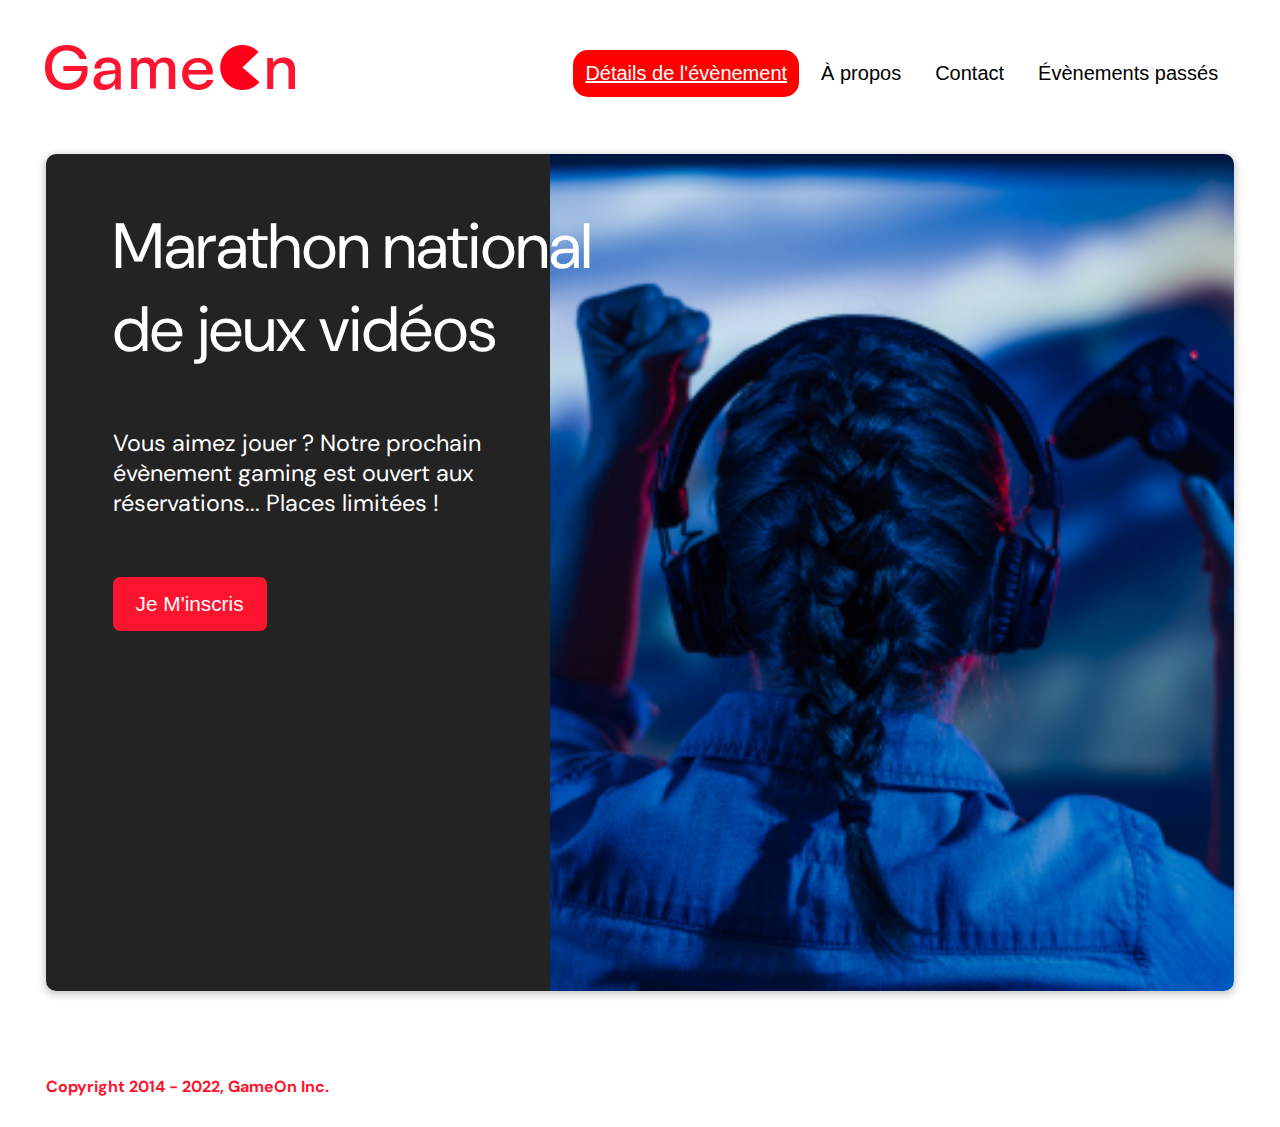
<file: index.html>
<!DOCTYPE html>
<html lang="fr">

<head>
  <meta charset="utf-8" />
  <title>GameOn - Réservations</title>
  <meta name="viewport" content="width=device-width,initial-scale=1" />
  <link rel="stylesheet" href="modal.css" />
  <link rel="stylesheet" href="https://cdnjs.cloudflare.com/ajax/libs/font-awesome/4.7.0/css/font-awesome.min.css">
  <link href="https://fonts.googleapis.com/css?family=DM+Sans" rel="stylesheet" />
</head>

<body>
  <div class="topnav" id="myTopnav">
    <div class="header-logo">
      <img alt="logo" src="Image/Logo.png" width="auto" height="auto" />
    </div>
    <div class="main-navbar">
      <a href="#" class="active"><span>Détails de l'évènement</span></a>
      <a href="#"><span>À propos</span></a>
      <a href="#"><span>Contact</span></a>
      <a href="#"><span>Évènements passés</span></a>
      <a href="javascript:void(0);" class="icon" onclick="editNav()">
        <i class="fa fa-bars"></i>
      </a>
    </div>
  </div>

  <main>
    <div class="hero-section">
      <div class="hero-content">
        <h1 class="hero-headline">Marathon national<br>de jeux vidéos</h1>
        <p class="hero-text">Vous aimez jouer ? Notre prochain évènement gaming est ouvert aux réservations... Places
          limitées !</p>
        <button class="btn-signup modal-btn">Je m'inscris</button>
      </div>
      <div class="hero-img">
        <img src="Image/bg_img.jpg" alt="img" />
      </div>
      <button class="btn-signup modal-btn">je m'inscris</button>
    </div>
    <div class="bground">
      <div class="content">
        <span class="close"></span>
        <div class="modal-body">
          <form name="reserve" action="index.html" method="get" onsubmit="return validate(event);">
            <div class="formData">
              <label for="first">Prénom</label><br>
              <input class="text-control" type="text" id="first" name="first" /><br>
            </div>
            <div class="formData">
              <label for="last">Nom</label><br>
              <input class="text-control" type="text" id="last" name="last" /><br>
            </div>
            <div class="formData">
              <label for="email">E-mail</label><br>
              <input class="text-control" type="email" id="email" name="email" /><br>
            </div>
            <div class="formData">
              <label for="birthdate">Date de naissance</label><br>
              <input class="text-control" type="date" id="birthdate" name="birthdate" /><br>
            </div>
            <div class="formData">
              <label for="quantity">À combien de tournois GameOn avez-vous déjà participé ?</label><br>
              <input type="number" class="text-control" id="quantity" name="quantity" min="0" max="99">
            </div>
            <div class="formData">
              <p class="text-label">A quel tournoi souhaitez-vous participer cette année ?</p>
              <input class="checkbox-input" type="radio" id="location1" name="location" value="New York" />
              <label class="checkbox-label" for="location1">
                <span class="checkbox-icon"></span>
                New York</label>
              <input class="checkbox-input" type="radio" id="location2" name="location" value="San Francisco" />
              <label class="checkbox-label" for="location2">
                <span class="checkbox-icon"></span>
                San Francisco</label>
              <input class="checkbox-input" type="radio" id="location3" name="location" value="Seattle" />
              <label class="checkbox-label" for="location3">
                <span class="checkbox-icon"></span>
                Seattle</label>
              <input class="checkbox-input" type="radio" id="location4" name="location" value="Chicago" />
              <label class="checkbox-label" for="location4">
                <span class="checkbox-icon"></span>
                Chicago</label>
              <input class="checkbox-input" type="radio" id="location5" name="location" value="Boston" />
              <label class="checkbox-label" for="location5">
                <span class="checkbox-icon"></span>
                Boston</label>
              <input class="checkbox-input" type="radio" id="location6" name="location" value="Portland" />
              <label class="checkbox-label" for="location6">
                <span class="checkbox-icon"></span>
                Portland</label>
            </div>
            <div class="formData">
              <input class="checkbox-input" type="checkbox" id="checkbox1"/>
              <label class="checkbox2-label" for="checkbox1">
                <span class="checkbox-icon"></span>
                J'ai lu et accepté les conditions d'utilisation.
              </label>
              <br>
              <input class="checkbox-input" type="checkbox" id="checkbox2" />
              <label class="checkbox2-label" for="checkbox2">
                <span class="checkbox-icon"></span>
                Je souhaite être prévenu des prochains évènements.
              </label>
              <br>
            </div>
            <input class="btn-submit" type="submit" id="button" value="C'est parti" />
          </form>
        </div>
      </div>
    </div>
  </main>
  <footer>
    <p class="copyrights">
      Copyright 2014 - 2022, GameOn Inc.
    </p>
  </footer>
  <script src="modal.js"></script>
</body>

</html>
</file>
<file: modal.css>
:root {
  --font-default: "DM Sans", Arial, Helvetica, sans-serif;
  --font-slab: var(--font-default);
  --modal-duration: 0.8s;
}
* {
  box-sizing: border-box;
  margin: 0;
  padding: 0;
}
/* Landing Page */

body {
  margin: 0;
  display: flex;
  flex-direction: column;
  font-family: var(--font-default);
  font-size: 18px;
  max-width: 1300px;
  margin: 0 auto;
}

p {
  margin-bottom: 0;
  padding: 0.5vw;
}

img {
  padding-right: 1rem;
}

.topnav {
  overflow: hidden;
  margin: 3.5%;
}
.header-logo {
    float: left;
}
.main-navbar {
    float: right;
}
.topnav a {
  float: left;
  display: block;
  color: #000000;
  text-align: center;
  padding: 12px 12px;
  margin: 5px;
  text-decoration: none;
  font-size: 20px;
  font-family: Roboto, sans-serif;
}

.topnav a:hover {
  background-color: #ff0000;
  color: #ffffff;
  border-radius: 15px;
}

.topnav a.active {
  background-color: #ff0000;
  text-decoration: underline;
  color: #ffffff;
  border-radius: 15px;
}

.topnav .icon {
  display: none;
}

main {
  font-size: 130%;
  font-weight: bolder;
  color: black;
  padding-top: 0.5vw;
  padding-left: 2vw;
  padding-right: 2vw;
  margin: 1px 20px 15px;
  border-radius: 2rem;
  text-align: justify;


}

.modal-btn {
  font-size: 145%;
  background: #fe142f;
  display: flex;
  margin: auto;
  padding: 2em;
  color: #fff;
  padding: 0.75rem 2.5rem;
  border-radius: 1rem;
  cursor: pointer;
}

.modal-btn:hover {
  background: #3876ac;
}

.footer {
  margin: 20px;
  padding: 10px;
  font-family: var(--font-slab);
}

/* Modal form */

.button {
  background: #fe142f;
  margin-top: 0.5em;
  padding: 1em;
  color: #fff;
  border-radius: 15px;
  cursor: pointer;
  font-size: 16px;
}

.button:hover {
  background: #3876ac;
}

.smFont {
  font-size: 16px;
}

.bground {
  display: none;
  position: fixed;
  z-index: 1;
  left: 0;
  top: 0;
  height: 100%;
  width: 100%;
  overflow: auto;
  background-color: rgba(26, 39, 156, 0.4);
}

.content {
  margin: 5% auto;
  width: 100%;
  max-width: 500px;
  animation-name: modalopen;
  animation-duration: var(--modal-duration);
  background: #232323;
  border-radius: 10px;
  overflow: hidden;
  position: relative;
  color: #fff;
  padding-top: 10px;
}

.modal-body {
  padding: 15px 8%;
  margin: 15px auto;
}

label {
  font-family: var(--font-default);
  font-size: 17px;
  font-weight: normal;
  display: inline-block;
  margin-bottom: 11px;
}
input {
  padding: 8px;
  border: 0.8px solid #ccc;
  outline: none;
}
.text-control {
  margin: 0;
  padding: 8px;
  width: 100%;
  border-radius: 8px;
  font-size: 20px;
  height: 48px;
}
.formData[data-error]::after {
  content: attr(data-error);
  font-size: 0.4em;
  color: #e54858;
  display: block;
  margin-top: 7px;
  margin-bottom: 7px;
  text-align: right;
  line-height: 0.3;
  opacity: 0;
  transition: 0.3s;
}
.formData[data-error-visible="true"]::after {
  opacity: 1;
}
.formData[data-error-visible="true"] .text-control {
  border: 2px solid #e54858;
}
/* 
input[data-error]::after {
    content: attr(data-error);
    font-size: 0.4em;
    color: red;
} */
.checkbox-label,
.checkbox2-label {
  position: relative;
  margin-left: 36px;
  font-size: 12px;
  font-weight: normal;
}
.checkbox-label .checkbox-icon,
.checkbox2-label .checkbox-icon {
  display: block;
  width: 20px;
  height: 20px;
  border: 2px solid #279e7a;
  border-radius: 50%;
  text-indent: 29px;
  white-space: nowrap;
  position: absolute;
  left: -30px;
  top: -1px;
  transition: 0.3s;
}
.checkbox-label .checkbox-icon::after,
.checkbox2-label .checkbox-icon::after {
  content: "";
  width: 13px;
  height: 13px;
  background-color: #279e7a;
  border-radius: 50%;
  text-indent: 29px;
  white-space: nowrap;
  position: absolute;
  left: 50%;
  top: 50%;
  transform: translate(-50%, -50%);
  transition: 0.3s;
  opacity: 0;
}
.checkbox-input {
  display: none;
}
.checkbox-input:checked + .checkbox-label .checkbox-icon::after,
.checkbox-input:checked + .checkbox2-label .checkbox-icon::after {
  opacity: 1;
}
.checkbox-input:checked + .checkbox2-label .checkbox-icon {
  background: #279e7a;
}
.checkbox2-label .checkbox-icon {
  border-radius: 4px;
  border: 0;
  background: #c4c4c4;
}
.checkbox2-label .checkbox-icon::after {
  width: 7px;
  height: 4px;
  border-radius: 2px;
  background: transparent;
  border: 2px solid transparent;
  border-bottom-color: #fff;
  border-left-color: #fff;
  transform: rotate(-55deg);
  left: 21%;
  top: 19%;
}
.close {
  position: absolute;
  right: 15px;
  top: 15px;
  width: 32px;
  height: 32px;
  opacity: 1;
  cursor: pointer;
  transform: scale(0.7);
}
.close:before,
.close:after {
  position: absolute;
  left: 15px;
  content: " ";
  height: 33px;
  width: 3px;
  background-color: #fff;
}
.close:before {
  transform: rotate(45deg);
}
.close:after {
  transform: rotate(-45deg);
}
.btn-submit,
.btn-signup,
.btn-close {
  background: #fe142f;
  display: block;
  margin: 0 auto;
  border-radius: 7px;
  font-size: 1rem;
  padding: 12px 82px;
  color: #fff;
  cursor: pointer;
  border: 0;
}
/* custom select styles */
.custom-select {
  position: relative;
  font-family: Arial;
  font-size: 1.1rem;
  font-weight: normal;
}

.custom-select select {
  display: none;
}
.select-selected {
  background-color: #fff;
}

/* Style the arrow inside the select element: */
.select-selected:after {
  position: absolute;
  content: "";
  top: 10px;
  right: 13px;
  width: 11px;
  height: 11px;
  border: 3px solid transparent;
  border-bottom-color: #f00;
  border-left-color: #f00;
  transform: rotate(-48deg);
  border-radius: 5px 0 5px 0;
}

/* Point the arrow upwards when the select box is open (active): */
.select-selected.select-arrow-active:after {
  transform: rotate(135deg);
  top: 13px;
}

.select-items div,
.select-selected {
  color: #000;
  padding: 11px 16px;
  border: 1px solid transparent;
  border-color: transparent transparent rgba(0, 0, 0, 0.1) transparent;
  cursor: pointer;
  border-radius: 8px;
  height: 48px;
}

/* Style items (options): */
.select-items {
  position: absolute;
  background-color: #fff;
  top: 89%;
  left: 0;
  right: 0;
  z-index: 99;
}

/* Hide the items when the select box is closed: */
.select-hide {
  display: none;
}

.select-items div:hover,
.same-as-selected {
  background-color: rgba(0, 0, 0, 0.1);
}
/* custom select end */
.text-label {
  font-weight: normal;
  font-size: 16px;
}
.hero-section {
  min-height: 93vh;
  border-radius: 10px;
  display: grid;
  grid-template-columns: repeat(12, 1fr);
  overflow: hidden;
  box-shadow: 0 2px 7px 2px rgba(0, 0, 0, 0.2);
  margin-bottom: 10px;
}
.hero-content {
  padding: 51px 67px;
  grid-column: span 4;
  background: #232323;
  color: #fff;
  position: relative;
  text-align: left;
  min-width: 424px;
}
.hero-content::after {
  content: "";
  width: 100%;
  height: 100%;
  background: #232323;
  position: absolute;
  right: -80px;
  top: 0;
}
.hero-content > * {
  position: relative;
  z-index: 1;
}
.hero-headline {
  font-size: 4rem;
  font-weight: normal;
  white-space: nowrap;
}
.hero-text {
  width: 146%;
  font-weight: normal;
  margin-top: 57px;
  padding: 0;
}
.btn-signup {
  outline: none;
  text-transform: capitalize;
  font-size: 1.3rem;
  padding: 15px 23px;
  margin: 0;
  margin-top: 59px;
}
.hero-img {
  grid-column: span 8;
}
.hero-img img {
  width: 100%;
  height: 100%;
  display: block;
  padding: 0;
  object-fit: cover;
  object-position: left;
}
.copyrights {
  color: #fe142f;
  padding: 0;
  font-size: 1rem;
  margin: 60px 0 30px;
  font-weight: bolder;
}
.hero-section > .btn-signup {
  display: none;
}
footer {
  padding-left: 2vw;
  padding-right: 2vw;
  margin: 0 20px;
}
@media screen and (max-width: 800px) {
  .hero-section {
    display: block;
    box-shadow: unset;
  }
  .hero-content {
    background: #fff;
    color: #000;
    padding: 20px;
  }
  .hero-content::after {
    content: unset;
  }
  .hero-content .btn-signup {
    display: none;
  }
  .hero-headline {
    font-size: 72px;
    white-space: normal;
  }
  .hero-text {
    width: unset;
    font-size: 26px;
  }
  .hero-img img {
    border-radius: 10px;
    margin-top: 40px;
  }
  .hero-section > .btn-signup {
    display: block;
    margin: 32px auto 10px;
    padding: 12px 35px;
  }
  .copyrights {
    margin-top: 50px;
    text-align: center;
  }
}

@keyframes modalopen {
  from {
    opacity: 0;
    transform: translateY(-150px);
  }
  to {
    opacity: 1;
  }
}

.modal-validation {
  height: 710px;
  width: 100%;
  display: flex;
  flex-direction: column;
  justify-content: space-between;
}

.validation {
  text-align: center;
  position: relative;
  top: 40%;
  font-size: 36px;
  font-weight: 400;
}

@media screen and (max-width: 768px) {
  .topnav.responsive {position: relative;}
  .topnav.responsive .icon {
    position: absolute;
    right: 0;
    top: 0;
  }
  .topnav.responsive a {
    float: none;
    display: block;
    text-align: left;
  }
  .topnav.responsive > .main-navbar {
    float: unset;
    margin-top: 80px;
  }
}
@media screen and (max-width: 768px) {
  .topnav a {display: none;}
  .topnav a.icon {
    float: right;
    display: block;
    color: red;
  }
  .topnav a.icon:hover {
    background-color: #fff;
  }
}

@media screen and (max-width: 540px) {
  .topnav a {display: none;}
  .topnav a.icon {
    float: right;
    display: block;
    color: red;
  }

  .topnav a.icon:hover {
    background-color: #fff;
  }
  .hero-content {
    min-width: unset;
    padding: unset;
    text-align: left;
  }

  .hero-headline {
    font-size: 40px;
  }

  .hero-text {
    font-size: 14px;
    margin-top: 24px;
  }
}
</file>
